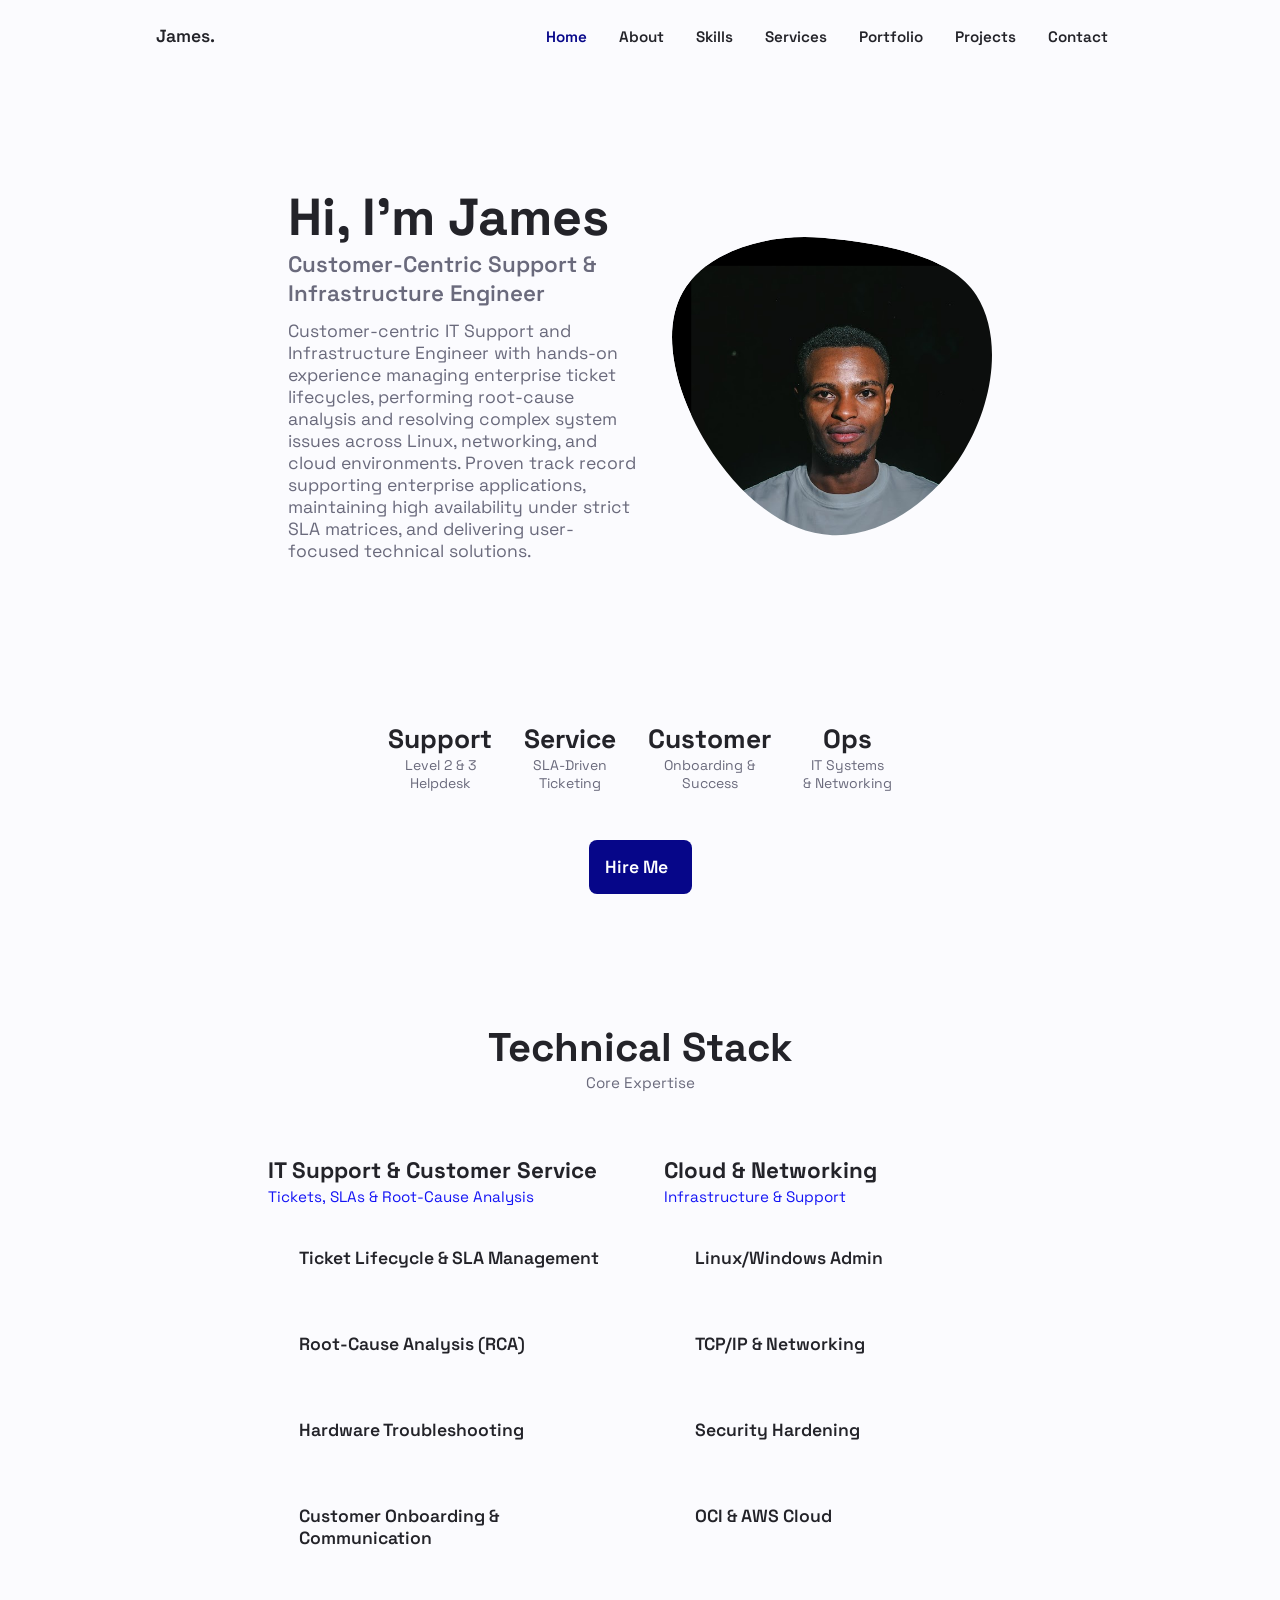
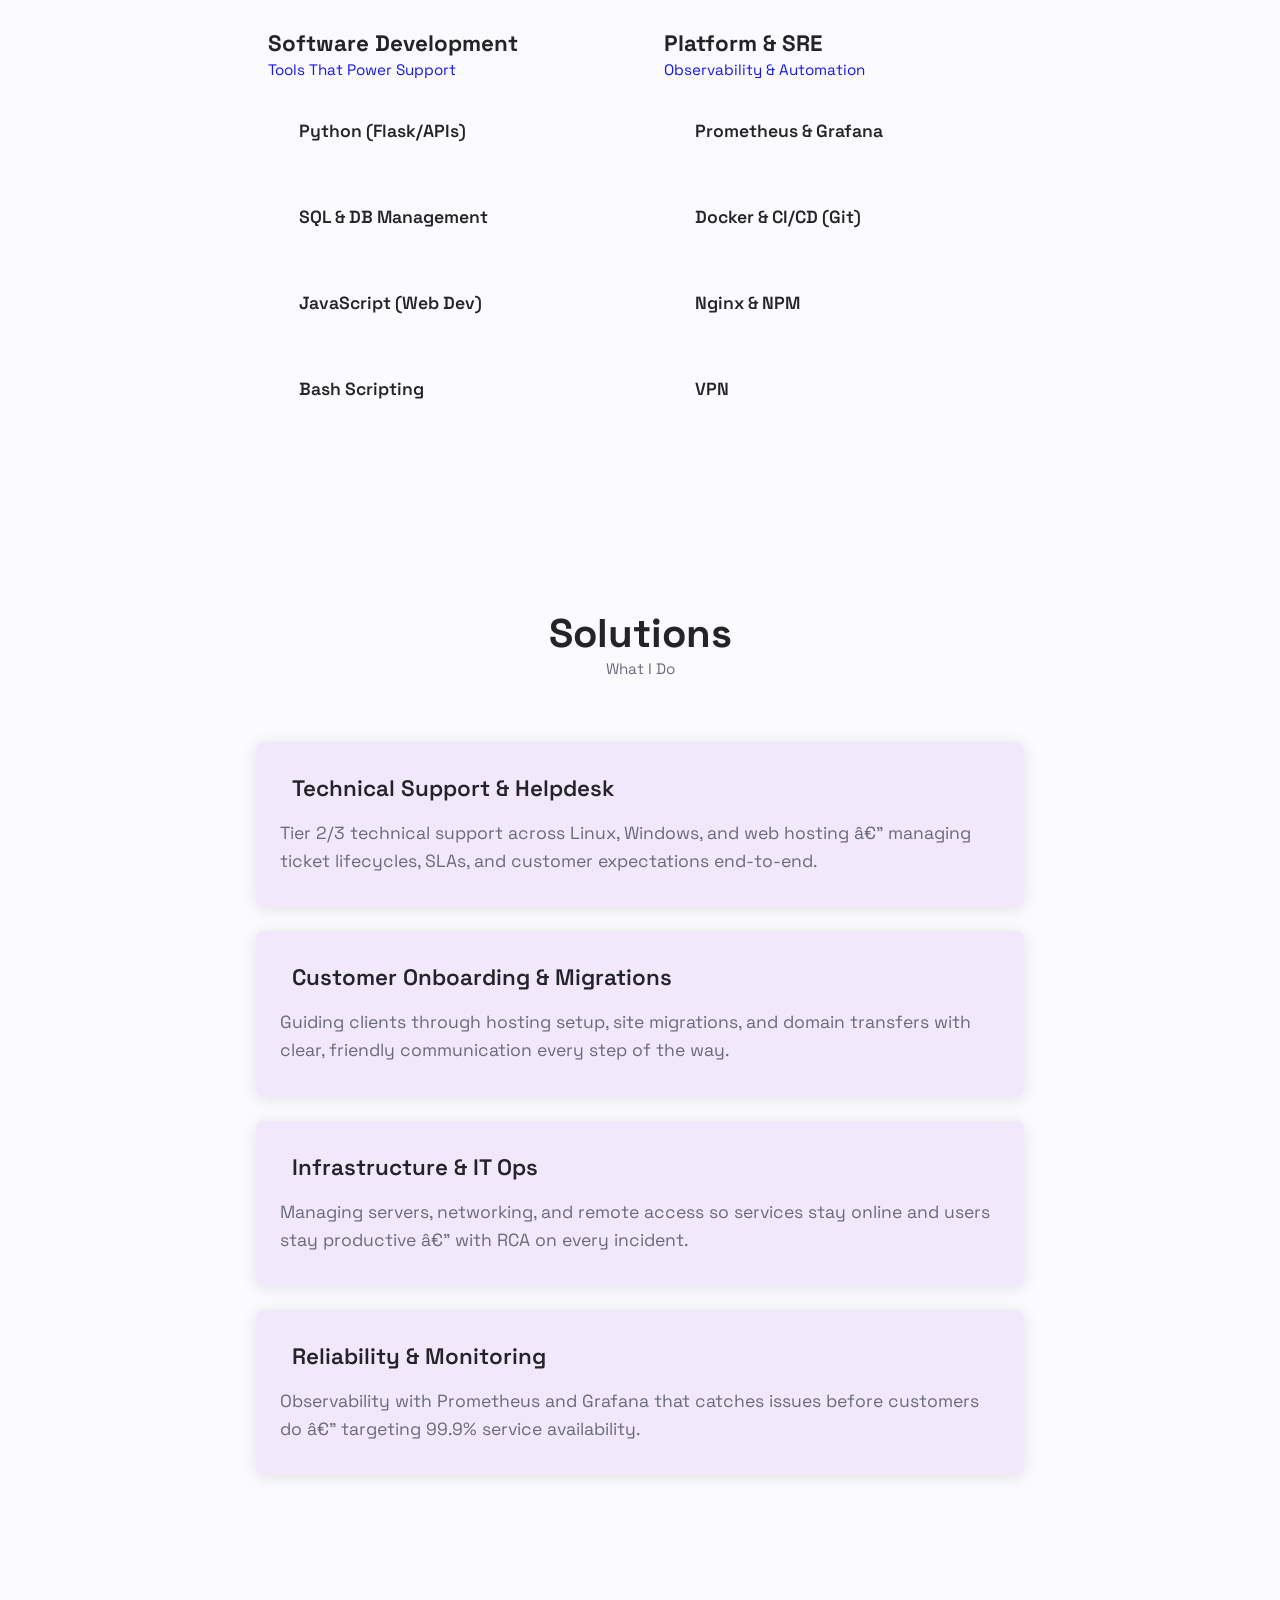
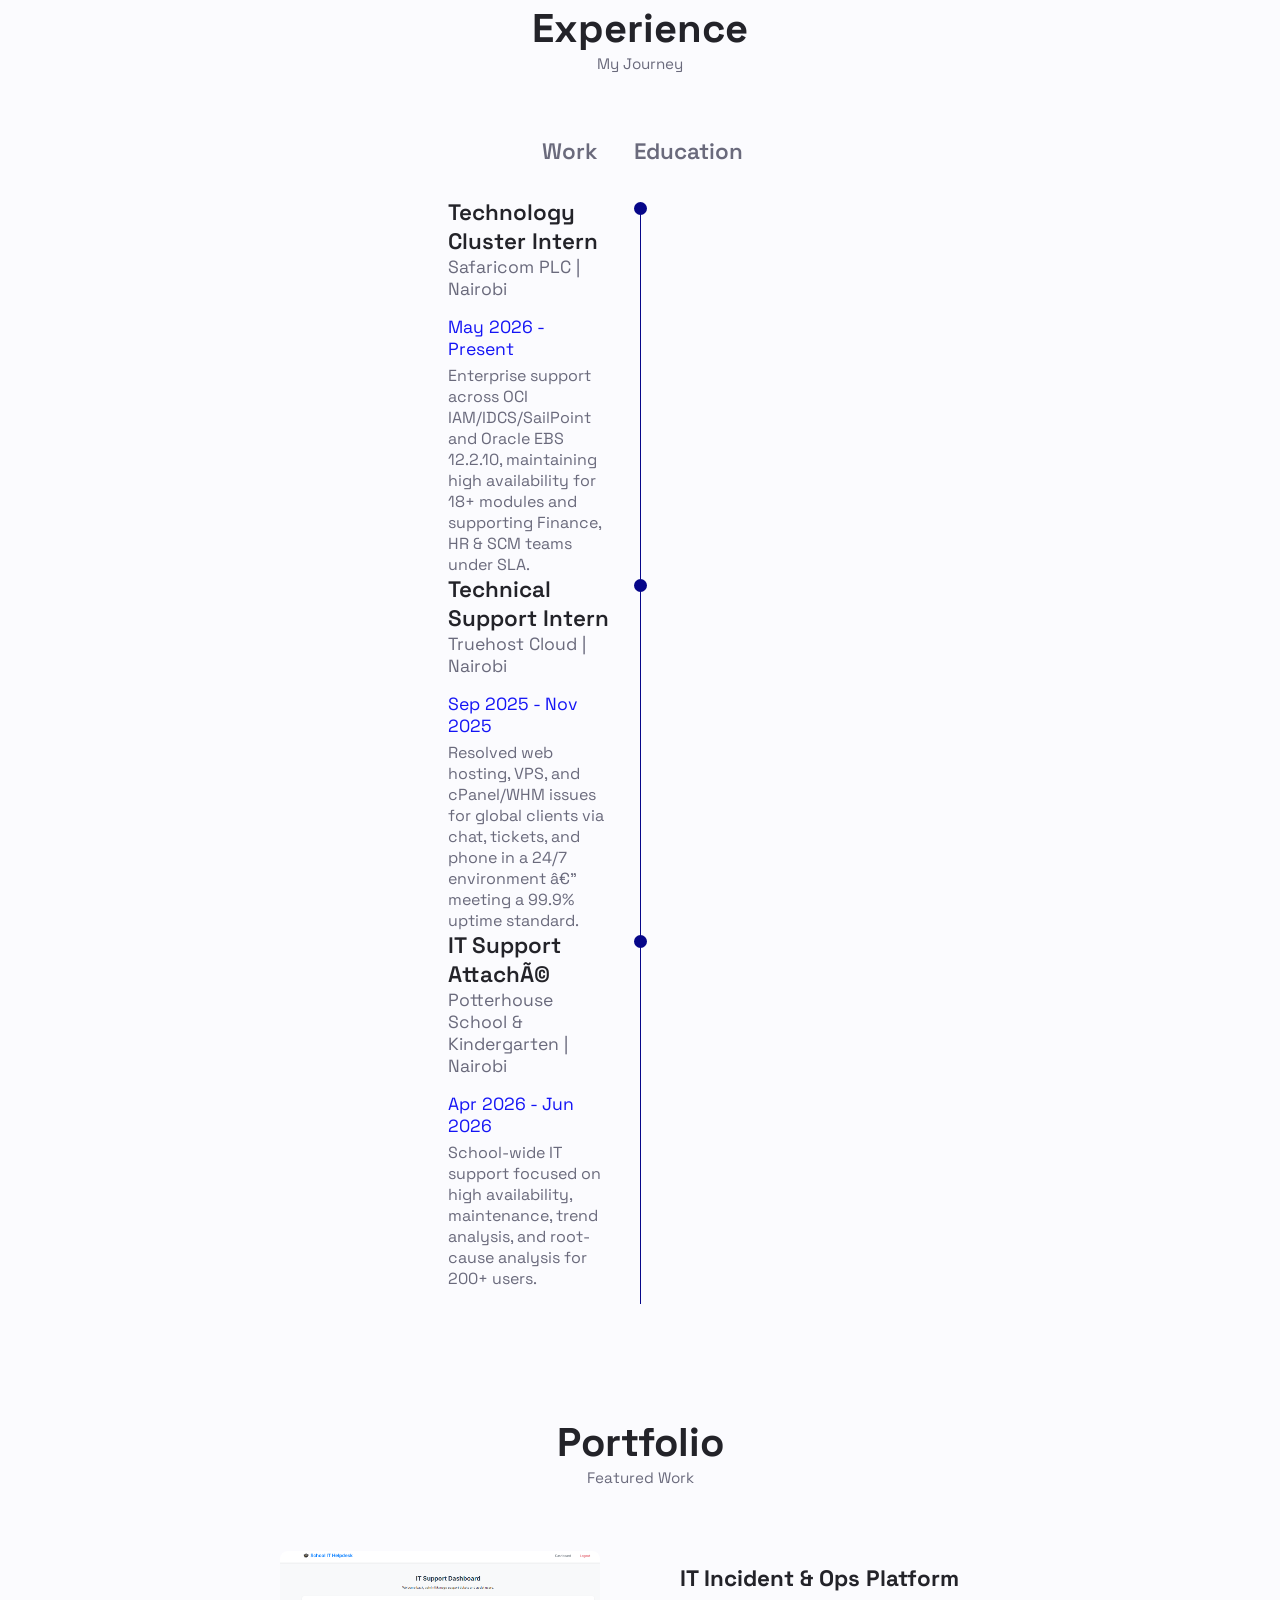
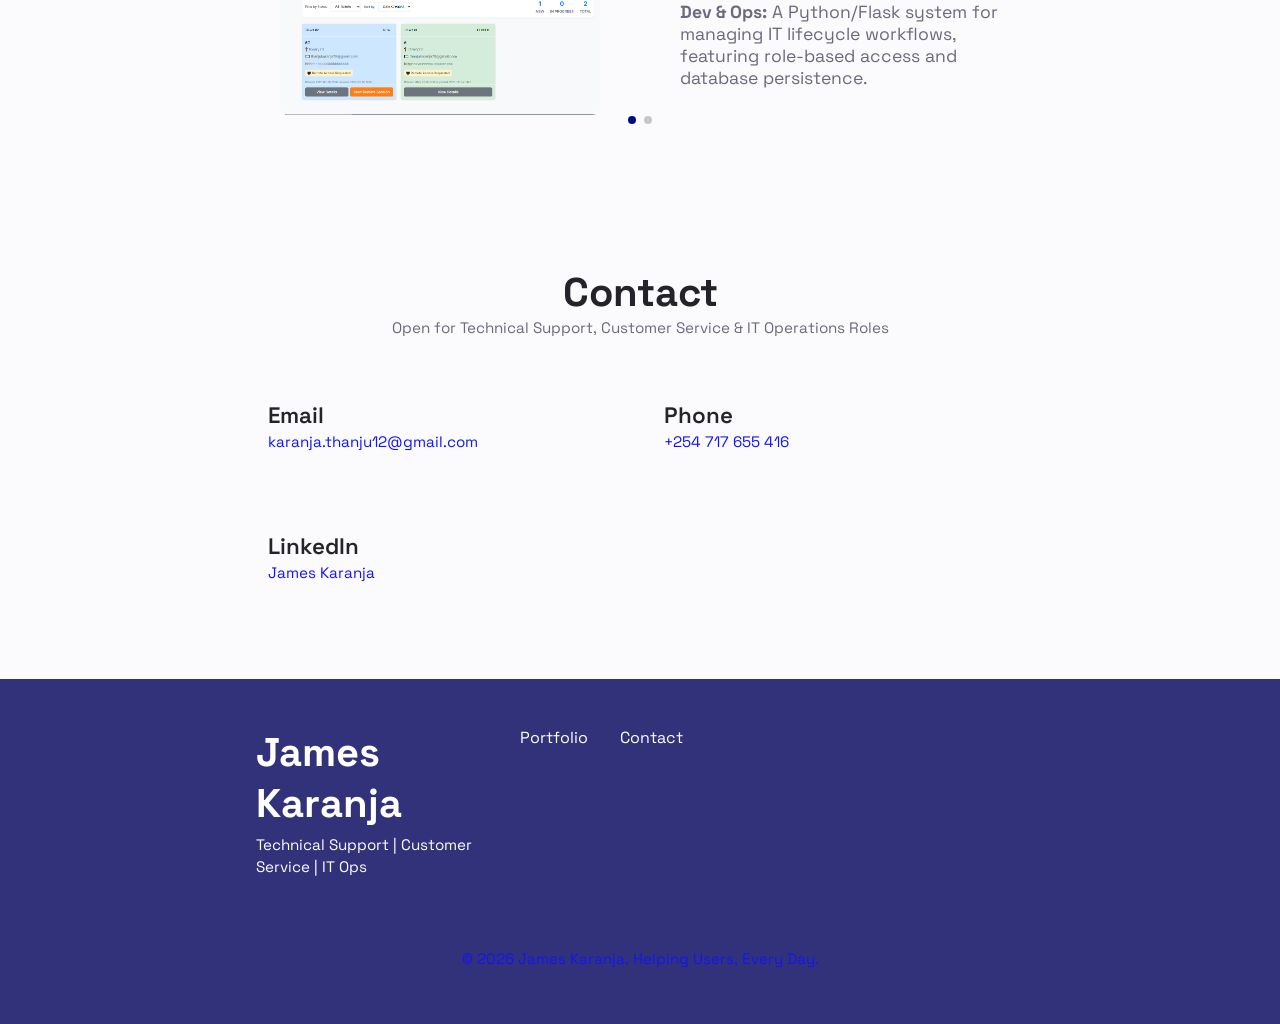
<file: index.html>
<!DOCTYPE html>
<html lang="en" dir="ltr">
  <head>
    <meta charset="utf-8" name="viewport" content="width=device-width, initial-scale=1.0">
    <link rel="stylesheet" href="https://unicons.iconscout.com/release/v4.0.0/css/line.css">
    <link rel="stylesheet" href="swipperbundle.css">
    <link rel="stylesheet" href="style.css">
    <title>James Karanja | Technical Support & Customer Service Engineer</title>
  </head>
  <body>
    <header class="header" id="header">
      <nav class="nav container">
        <a href="#" class="nav_logo">James.</a>
        <div class="nav_menu" id="nav_menu">
          <ul class="nav_list grid">
            <li class="nav_item"><a href="#home" class="nav_link active-link"><i class="uil uil-estate nav_icon"></i>Home</a></li>
            <li class="nav_item"><a href="#about" class="nav_link"><i class="uil uil-user-circle nav_icon"></i>About</a></li>
            <li class="nav_item"><a href="#skills" class="nav_link"><i class="uil uil-file-alt nav_icon"></i>Skills</a></li>
            <li class="nav_item"><a href="#services" class="nav_link"><i class="uil uil-server nav_icon"></i>Services</a></li>
            <li class="nav_item"><a href="#portfolio" class="nav_link"><i class="uil uil-scenery nav_icon"></i>Portfolio</a></li>
            <li class="nav_item"><a href="Blog.html" target="_blank" class="nav_link"><i class="uil uil-briefcase nav_icon"></i>Projects</a></li>
            <li class="nav_item"><a href="#contactme" class="nav_link"><i class="uil uil-chat nav_icon"></i>Contact</a></li>
          </ul>
          <i class="uil uil-multiply nav_close" id="nav_close"></i>
        </div>
        <div class="nav_btns">
          <i class="uil uil-moon change-theme" id="theme-button"></i>
          <div class="nav_toggle" id="nav_toggle"><i class="uil uil-apps"></i></div>
        </div>
      </nav>
    </header>

    <main class="main">
      <section class="home section" id="home">
        <div class="home__container container grid">
          <div class="home__content grid">
            <div class="social__grid">
              <a href="https://www.linkedin.com/in/james-karanja-a24721268/" class="home__social-icon" target="_blank"><i class="uil uil-linkedin-alt"></i></a>
              <a href="https://github.com/Jim-Karanja" class="home__social-icon" target="_blank"><i class="uil uil-github-alt"></i></a>
            </div>
            
           <div class="home__img">
            <svg class="home__blob" viewBox="0 0 200 187" xmlns="http://www.w3.org/2000/svg" xmlns:xlink="http://www.w3.org/1999/xlink">
                <mask id="mask0" mask-type="alpha">
                    <path d="M190.312 36.4879C206.582 62.1187 201.309 102.826 182.328 134.186C163.346 165.547 130.807 187.559 100.226 186.353C69.6454 185.147 41.0228 160.723 21.7403 129.362C2.45775 97.9993 -7.48481 59.7012 6.67581 34.5279C20.8371 9.35232 59.1024 -2.69571 94.205 0.510313C129.308 3.71633 174.042 10.857 190.312 36.4879Z"/>
                </mask>
                <g mask="url(#mask0)">
                    <path fill="#000000" d="M190.312 36.4879C206.582 62.1187 201.309 102.826 182.328 134.186C163.346 165.547 130.807 187.559 100.226 186.353C69.6454 185.147 41.0228 160.723 21.7403 129.362C2.45775 97.9993 -7.48481 59.7012 6.67581 34.5279C20.8371 9.35232 59.1024 -2.69571 94.205 0.510313C129.308 3.71633 174.042 10.857 190.312 36.4879Z"/>
                    <image class="home__blob-img" x="12" y="18" xlink:href="images/j2.jpg"/>
                </g>
            </svg>
           </div>

            <div class="home__data">
              <h1 class="home__title">Hi, I'm James</h1>
              <h3 class="home__subtitle">Customer-Centric Support & Infrastructure Engineer</h3>
              <p class="home__description">
               Customer-centric IT Support and Infrastructure Engineer with hands-on experience managing enterprise ticket lifecycles, performing root-cause analysis and resolving complex system issues across Linux, networking, and cloud environments. Proven track record supporting enterprise applications, maintaining high availability under strict SLA matrices, and delivering user-focused technical solutions.
            </div>
          </div>
        </div>
      </section>

      <section class="about section" id="about">
        
                <div class="about__info" style="display: flex; justify-content: center; gap: 2rem; margin-bottom: 3rem; flex-wrap: wrap;">
                    <div><span class="about__info-title">Support</span><span class="about__info-name">Level 2 & 3 <br> Helpdesk</span></div>
                    <div><span class="about__info-title">Service</span><span class="about__info-name">SLA-Driven <br> Ticketing</span></div>
                    <div><span class="about__info-title">Customer</span><span class="about__info-name">Onboarding & <br> Success</span></div>
                    <div><span class="about__info-title">Ops</span><span class="about__info-name">IT Systems <br> & Networking</span></div>
                </div>

                <div class="about__buttons" style="display: flex; justify-content: center;">
                    <a href="#contactme" class="button button--flex">
                        Hire Me <i class="uil uil-message button__icon"></i>
                    </a>
                </div>
            </div>
        </div>
      </section>

      <section class="skills section" id="skills">
        <h2 class="section__title">Technical Stack</h2>
        <span class="section__subtitle">Core Expertise</span>
        <div class="skills__container container grid">
          
          <div class="skills__content skills__open">
            <div class="skills__header">
              <i class="uil uil-headphones skills__icon"></i>
              <div><h1 class="skills__title">IT Support & Customer Service</h1><span class="skills__subtitle">Tickets, SLAs & Root-Cause Analysis</span></div>
              <i class="uil uil-angle-down skills__arrow"></i>
            </div>
            <div class="skills__list grid">
              <div class="skills__data"><div class="skills__titles"><h3 class="skills__name">Ticket Lifecycle & SLA Management</h3></div></div>
              <div class="skills__data"><div class="skills__titles"><h3 class="skills__name">Root-Cause Analysis (RCA)</h3></div></div>
              <div class="skills__data"><div class="skills__titles"><h3 class="skills__name">Hardware Troubleshooting</h3></div></div>
              <div class="skills__data"><div class="skills__titles"><h3 class="skills__name">Customer Onboarding & Communication</h3></div></div>
            </div>
          </div>

          <div class="skills__content skills__open">
            <div class="skills__header">
              <i class="uil uil-server skills__icon"></i>
              <div><h1 class="skills__title">Cloud & Networking</h1><span class="skills__subtitle">Infrastructure & Support</span></div>
              <i class="uil uil-angle-down skills__arrow"></i>
            </div>
            <div class="skills__list grid">
              <div class="skills__data"><div class="skills__titles"><h3 class="skills__name">Linux/Windows Admin</h3></div></div>
              <div class="skills__data"><div class="skills__titles"><h3 class="skills__name">TCP/IP & Networking</h3></div></div>
              <div class="skills__data"><div class="skills__titles"><h3 class="skills__name">Security Hardening</h3></div></div>
              <div class="skills__data"><div class="skills__titles"><h3 class="skills__name">OCI & AWS Cloud</h3></div></div>
            </div>
          </div>

          <div class="skills__content skills__open">
            <div class="skills__header">
              <i class="uil uil-brackets-curly skills__icon"></i>
              <div><h1 class="skills__title">Software Development</h1><span class="skills__subtitle">Tools That Power Support</span></div>
              <i class="uil uil-angle-down skills__arrow"></i>
            </div>
            <div class="skills__list grid">
              <div class="skills__data"><div class="skills__titles"><h3 class="skills__name">Python (Flask/APIs)</h3></div></div>
              <div class="skills__data"><div class="skills__titles"><h3 class="skills__name">SQL & DB Management</h3></div></div>
              <div class="skills__data"><div class="skills__titles"><h3 class="skills__name">JavaScript (Web Dev)</h3></div></div>
              <div class="skills__data"><div class="skills__titles"><h3 class="skills__name">Bash Scripting</h3></div></div>
            </div>
          </div>

          <div class="skills__content skills__open">
            <div class="skills__header">
              <i class="uil uil-layers skills__icon"></i>
              <div><h1 class="skills__title">Platform & SRE</h1><span class="skills__subtitle">Observability & Automation</span></div>
              <i class="uil uil-angle-down skills__arrow"></i>
            </div>
            <div class="skills__list grid">
              <div class="skills__data"><div class="skills__titles"><h3 class="skills__name">Prometheus & Grafana</h3></div></div>
              <div class="skills__data"><div class="skills__titles"><h3 class="skills__name">Docker & CI/CD (Git)</h3></div></div>
              <div class="skills__data"><div class="skills__titles"><h3 class="skills__name">Nginx & NPM</h3></div></div>
              <div class="skills__data"><div class="skills__titles"><h3 class="skills__name">VPN</h3></div></div>
            </div>
          </div>
        </div>
      </section>

      <section class="services section" id="services">
        <h2 class="section__title">Solutions</h2>
        <span class="section__subtitle">What I Do</span>
        <div class="services__container container grid">

          <div class="services__content">
            <a href="Blog.html?from=services#modal8" style="text-decoration: none; color: inherit;">
              <div class="services__header"><i class="uil uil-headphones services__icon"></i><h3 class="services__title">Technical Support & Helpdesk</h3></div>
              <p class="services__description">Tier 2/3 technical support across Linux, Windows, and web hosting â€” managing ticket lifecycles, SLAs, and customer expectations end-to-end.</p>
            </a>
          </div>

          <div class="services__content">
            <a href="Blog.html?from=services#modal4" style="text-decoration: none; color: inherit;">
              <div class="services__header"><i class="uil uil-chat services__icon"></i><h3 class="services__title">Customer Onboarding & Migrations</h3></div>
              <p class="services__description">Guiding clients through hosting setup, site migrations, and domain transfers with clear, friendly communication every step of the way.</p>
            </a>
          </div>

          <div class="services__content">
            <a href="Blog.html?from=services#modal5" style="text-decoration: none; color: inherit;">
              <div class="services__header"><i class="uil uil-server services__icon"></i><h3 class="services__title">Infrastructure & IT Ops</h3></div>
              <p class="services__description">Managing servers, networking, and remote access so services stay online and users stay productive â€” with RCA on every incident.</p>
            </a>
          </div>

          <div class="services__content">
            <a href="Blog.html?from=services#modal6" style="text-decoration: none; color: inherit;">
              <div class="services__header"><i class="uil uil-chart-line services__icon"></i><h3 class="services__title">Reliability & Monitoring</h3></div>
              <p class="services__description">Observability with Prometheus and Grafana that catches issues before customers do â€” targeting 99.9% service availability.</p>
            </a>
          </div>

        </div>
      </section>

      <section class="qualification section">
        <h2 class="section__title">Experience</h2>
        <span class="section__subtitle">My Journey</span>
        <div class="qualification__container container">
          <div class="qualification__tabs">
            <div class="qualification__button button--flex qualification__active" data-target="#work"><i class="uil uil-briefcase-alt qualification__icon"></i> Work</div>
            <div class="qualification__button button--flex" data-target="#education"><i class="uil uil-graduation-cap qualification__icon"></i> Education</div>
          </div>
          <div class="qualification__sections">
            <div class="qualification__content" data-content id="education">
              <div class="qualification__data">
                <div>
                  <h3 class="qualification__title">Oracle Cloud Infrastructure Certified Architect Associate</h3>
                  <span class="qualification__subtitle">Oracle Cloud Infrastructure</span>
                  <div class="qualification__calender"><i class="uil uil-award-alt"></i> Certification</div>
                  <p style="font-size: 1rem; margin-top: 5px;"><a href="https://catalog-education.oracle.com/ords/certview/sharebadge?id=CEEFD3653950010EACE1792B0B61DF239D357D5C906780FFDC0F5E03136CABC8" target="_blank">View Requirements</a></p>
                </div>
                <div><span class="qualification__rounder"></span><span class="qualification__line"></span></div>
              </div>
              <div class="qualification__data">
                <div>
                  <h3 class="qualification__title">Oracle Cloud Infrastructure Certified Foundations Associate</h3>
                  <span class="qualification__subtitle">Oracle Cloud Infrastructure</span>
                  <div class="qualification__calender"><i class="uil uil-award-alt"></i> Certification</div>
                  <p style="font-size: 1rem; margin-top: 5px;"><a href="https://catalog-education.oracle.com/ords/certview/sharebadge?id=6063BF81CF228848C890FF632056E9405914711B53834E2ACF495208C64CF800" target="_blank">View Requirements</a></p>
                </div>
                <div><span class="qualification__rounder"></span><span class="qualification__line"></span></div>
              </div>
              <div class="qualification__data">
                <div>
                  <h3 class="qualification__title">BSc in Information Technology</h3>
                  <span class="qualification__subtitle">KCA University | Nairobi â€” Second Class Honours (Upper Division)</span>
                  <div class="qualification__calender"><i class="uil uil-calendar-alt"></i> Graduated Nov 2025</div>
                </div>
                <div><span class="qualification__rounder"></span><span class="qualification__line"></span></div>
              </div>
            </div>
            <div class="qualification__content qualification__active" data-content id="work">
              <div class="qualification__data">
                <div>
                  <h3 class="qualification__title">Technology Cluster Intern</h3>
                  <span class="qualification__subtitle">Safaricom PLC | Nairobi</span>
                  <div class="qualification__calender"><i class="uil uil-calendar-alt"></i> May 2026 - Present</div>
                  <p style="font-size: 1rem; margin-top: 5px;">Enterprise support across OCI IAM/IDCS/SailPoint and Oracle EBS 12.2.10, maintaining high availability for 18+ modules and supporting Finance, HR & SCM teams under SLA.</p>
                </div>
                <div><span class="qualification__rounder"></span><span class="qualification__line"></span></div>
              </div>
              <div class="qualification__data">
                <div>
                  <h3 class="qualification__title">Technical Support Intern</h3>
                  <span class="qualification__subtitle">Truehost Cloud | Nairobi</span>
                  <div class="qualification__calender"><i class="uil uil-calendar-alt"></i> Sep 2025 - Nov 2025</div>
                  <p style="font-size: 1rem; margin-top: 5px;">Resolved web hosting, VPS, and cPanel/WHM issues for global clients via chat, tickets, and phone in a 24/7 environment â€” meeting a 99.9% uptime standard.</p>
                </div>
                <div><span class="qualification__rounder"></span><span class="qualification__line"></span></div>
              </div>
              <div class="qualification__data">
                <div>
                  <h3 class="qualification__title">IT Support AttachÃ©</h3>
                  <span class="qualification__subtitle">Potterhouse School & Kindergarten | Nairobi</span>
                  <div class="qualification__calender"><i class="uil uil-calendar-alt"></i> Apr 2026 - Jun 2026</div>
                  <p style="font-size: 1rem; margin-top: 5px;">School-wide IT support focused on high availability, maintenance, trend analysis, and root-cause analysis for 200+ users.</p>
                </div>
                <div><span class="qualification__rounder"></span><span class="qualification__line"></span></div>
              </div>
            </div>
          </div>
        </div>
      </section>

      <section class="portfolio section" id="portfolio">
        <a href="Blog.html" style="text-decoration: none; color: inherit;">
        <h2 class="section__title">Portfolio</h2>
        <span class="section__subtitle">Featured Work</span>
        <div class="portfolio__container container swiper-container swiper mySwiper">
          <div class="swiper-wrapper">
            
            <div class="portfolio__content grid swiper-slide">
              <img src="images/Ticketing system.PNG" alt="Ticketing" class="portfolio__img">
              <div class="portfolio__data">
                <h3 class="portfolio__title">IT Incident & Ops Platform</h3>
                <p class="portfolio__description"><b>Dev & Ops:</b> A Python/Flask system for managing IT lifecycle workflows, featuring role-based access and database persistence.</p>
              </div>
            </div>

            <div class="portfolio__content grid swiper-slide">
              <img src="images/sre-stackimage.PNG" alt="SRE Stack" class="portfolio__img">
              <div class="portfolio__data">
                <h3 class="portfolio__title">Observability & Platform Stack</h3>
                <p class="portfolio__description"><b>SRE & Cloud:</b> A containerized monitoring solution using Prometheus/Grafana, secured with Nginx Proxy Manager and Tailscale Mesh VPN.</p>
              </div>
            </div>

          </div>
          <div class="swiper-button-next"><i class="uil uil-angle-right-b swiper-portfolio-icon"></i></div>
          <div class="swiper-button-prev"><i class="uil uil-angle-left-b swiper-portfolio-icon"></i></div>
          <div class="swiper-pagination"></div>
        </div>
        </a>
      </section>

      <section class="contact section" id="contactme">
        <h2 class="section__title">Contact</h2>
        <span class="section__subtitle">Open for Technical Support, Customer Service & IT Operations Roles</span>

        <div class="contact__container container grid">
          <a href="mailto:karanja.thanju12@gmail.com" class="contact__information">
            <i class="uil uil-envelope contact__icon"></i>
            <div><h3 class="contact__title">Email</h3><span class="contact__subtitle">karanja.thanju12@gmail.com</span></div>
          </a>

          <a href="tel:0717655416" class="contact__information">
            <i class="uil uil-phone contact__icon"></i>
            <div><h3 class="contact__title">Phone</h3><span class="contact__subtitle">+254 717 655 416</span></div>
          </a>

          <a href="https://www.linkedin.com/in/james-karanja-a24721268/" target="_blank" class="contact__information">
            <i class="uil uil-linkedin contact__icon"></i>
            <div><h3 class="contact__title">LinkedIn</h3><span class="contact__subtitle">James Karanja</span></div>
          </a>
        </div>
      </section>
    </main>

    <footer class="footer">
      <div class="footer__bg">
        <div class="footer__container container grid">
          <div><h1 class="footer__title">James Karanja</h1><span class="footer__subtitle">Technical Support | Customer Service | IT Ops</span></div>
          <ul class="footer__links">
            <li><a href="#portfolio" class="footer__link">Portfolio</a></li>
            <li><a href="#contactme" class="footer__link">Contact</a></li>
          </ul>
        </div>
        <p class="footer__copy">&#169; 2026 James Karanja. Helping Users, Every Day.</p>
      </div>
    </footer>

    <script src="swipperbundle.js"></script>
    <script src="main.js"></script>
  </body>
</html>
</file>
<file: swipperbundle.css>
/**
 * Swiper 8.4.5
 * Most modern mobile touch slider and framework with hardware accelerated transitions
 * https://swiperjs.com
 *
 * Copyright 2014-2022 Vladimir Kharlampidi
 *
 * Released under the MIT License
 *
 * Released on: November 21, 2022
 */

@font-face{font-family:swiper-icons;src:url('data:application/font-woff;charset=utf-8;base64, [base64]//wADZ2x5ZgAAAywAAADMAAAD2MHtryVoZWFkAAABbAAAADAAAAA2E2+eoWhoZWEAAAGcAAAAHwAAACQC9gDzaG10eAAAAigAAAAZAAAArgJkABFsb2NhAAAC0AAAAFoAAABaFQAUGG1heHAAAAG8AAAAHwAAACAAcABAbmFtZQAAA/gAAAE5AAACXvFdBwlwb3N0AAAFNAAAAGIAAACE5s74hXjaY2BkYGAAYpf5Hu/j+W2+MnAzMYDAzaX6QjD6/4//Bxj5GA8AuRwMYGkAPywL13jaY2BkYGA88P8Agx4j+/8fQDYfA1AEBWgDAIB2BOoAeNpjYGRgYNBh4GdgYgABEMnIABJzYNADCQAACWgAsQB42mNgYfzCOIGBlYGB0YcxjYGBwR1Kf2WQZGhhYGBiYGVmgAFGBiQQkOaawtDAoMBQxXjg/wEGPcYDDA4wNUA2CCgwsAAAO4EL6gAAeNpj2M0gyAACqxgGNWBkZ2D4/wMA+xkDdgAAAHjaY2BgYGaAYBkGRgYQiAHyGMF8FgYHIM3DwMHABGQrMOgyWDLEM1T9/w8UBfEMgLzE////P/5//f/V/xv+r4eaAAeMbAxwIUYmIMHEgKYAYjUcsDAwsLKxc3BycfPw8jEQA/[base64]/uznmfPFBNODM2K7MTQ45YEAZqGP81AmGGcF3iPqOop0r1SPTaTbVkfUe4HXj97wYE+yNwWYxwWu4v1ugWHgo3S1XdZEVqWM7ET0cfnLGxWfkgR42o2PvWrDMBSFj/IHLaF0zKjRgdiVMwScNRAoWUoH78Y2icB/yIY09An6AH2Bdu/UB+yxopYshQiEvnvu0dURgDt8QeC8PDw7Fpji3fEA4z/PEJ6YOB5hKh4dj3EvXhxPqH/SKUY3rJ7srZ4FZnh1PMAtPhwP6fl2PMJMPDgeQ4rY8YT6Gzao0eAEA409DuggmTnFnOcSCiEiLMgxCiTI6Cq5DZUd3Qmp10vO0LaLTd2cjN4fOumlc7lUYbSQcZFkutRG7g6JKZKy0RmdLY680CDnEJ+UMkpFFe1RN7nxdVpXrC4aTtnaurOnYercZg2YVmLN/d/gczfEimrE/fs/bOuq29Zmn8tloORaXgZgGa78yO9/cnXm2BpaGvq25Dv9S4E9+5SIc9PqupJKhYFSSl47+Qcr1mYNAAAAeNptw0cKwkAAAMDZJA8Q7OUJvkLsPfZ6zFVERPy8qHh2YER+3i/BP83vIBLLySsoKimrqKqpa2hp6+jq6RsYGhmbmJqZSy0sraxtbO3sHRydnEMU4uR6yx7JJXveP7WrDycAAAAAAAH//wACeNpjYGRgYOABYhkgZgJCZgZNBkYGLQZtIJsFLMYAAAw3ALgAeNolizEKgDAQBCchRbC2sFER0YD6qVQiBCv/H9ezGI6Z5XBAw8CBK/m5iQQVauVbXLnOrMZv2oLdKFa8Pjuru2hJzGabmOSLzNMzvutpB3N42mNgZGBg4GKQYzBhYMxJLMlj4GBgAYow/P/PAJJhLM6sSoWKfWCAAwDAjgbRAAB42mNgYGBkAIIbCZo5IPrmUn0hGA0AO8EFTQAA');font-weight:400;font-style:normal}:root{--swiper-theme-color:#007aff}.swiper{margin-left:auto;margin-right:auto;position:relative;overflow:hidden;list-style:none;padding:0;z-index:1}.swiper-vertical>.swiper-wrapper{flex-direction:column}.swiper-wrapper{position:relative;width:100%;height:100%;z-index:1;display:flex;transition-property:transform;box-sizing:content-box}.swiper-android .swiper-slide,.swiper-wrapper{transform:translate3d(0px,0,0)}.swiper-pointer-events{touch-action:pan-y}.swiper-pointer-events.swiper-vertical{touch-action:pan-x}.swiper-slide{flex-shrink:0;width:100%;height:100%;position:relative;transition-property:transform}.swiper-slide-invisible-blank{visibility:hidden}.swiper-autoheight,.swiper-autoheight .swiper-slide{height:auto}.swiper-autoheight .swiper-wrapper{align-items:flex-start;transition-property:transform,height}.swiper-backface-hidden .swiper-slide{transform:translateZ(0);-webkit-backface-visibility:hidden;backface-visibility:hidden}.swiper-3d,.swiper-3d.swiper-css-mode .swiper-wrapper{perspective:1200px}.swiper-3d .swiper-cube-shadow,.swiper-3d .swiper-slide,.swiper-3d .swiper-slide-shadow,.swiper-3d .swiper-slide-shadow-bottom,.swiper-3d .swiper-slide-shadow-left,.swiper-3d .swiper-slide-shadow-right,.swiper-3d .swiper-slide-shadow-top,.swiper-3d .swiper-wrapper{transform-style:preserve-3d}.swiper-3d .swiper-slide-shadow,.swiper-3d .swiper-slide-shadow-bottom,.swiper-3d .swiper-slide-shadow-left,.swiper-3d .swiper-slide-shadow-right,.swiper-3d .swiper-slide-shadow-top{position:absolute;left:0;top:0;width:100%;height:100%;pointer-events:none;z-index:10}.swiper-3d .swiper-slide-shadow{background:rgba(0,0,0,.15)}.swiper-3d .swiper-slide-shadow-left{background-image:linear-gradient(to left,rgba(0,0,0,.5),rgba(0,0,0,0))}.swiper-3d .swiper-slide-shadow-right{background-image:linear-gradient(to right,rgba(0,0,0,.5),rgba(0,0,0,0))}.swiper-3d .swiper-slide-shadow-top{background-image:linear-gradient(to top,rgba(0,0,0,.5),rgba(0,0,0,0))}.swiper-3d .swiper-slide-shadow-bottom{background-image:linear-gradient(to bottom,rgba(0,0,0,.5),rgba(0,0,0,0))}.swiper-css-mode>.swiper-wrapper{overflow:auto;scrollbar-width:none;-ms-overflow-style:none}.swiper-css-mode>.swiper-wrapper::-webkit-scrollbar{display:none}.swiper-css-mode>.swiper-wrapper>.swiper-slide{scroll-snap-align:start start}.swiper-horizontal.swiper-css-mode>.swiper-wrapper{scroll-snap-type:x mandatory}.swiper-vertical.swiper-css-mode>.swiper-wrapper{scroll-snap-type:y mandatory}.swiper-centered>.swiper-wrapper::before{content:'';flex-shrink:0;order:9999}.swiper-centered.swiper-horizontal>.swiper-wrapper>.swiper-slide:first-child{margin-inline-start:var(--swiper-centered-offset-before)}.swiper-centered.swiper-horizontal>.swiper-wrapper::before{height:100%;min-height:1px;width:var(--swiper-centered-offset-after)}.swiper-centered.swiper-vertical>.swiper-wrapper>.swiper-slide:first-child{margin-block-start:var(--swiper-centered-offset-before)}.swiper-centered.swiper-vertical>.swiper-wrapper::before{width:100%;min-width:1px;height:var(--swiper-centered-offset-after)}.swiper-centered>.swiper-wrapper>.swiper-slide{scroll-snap-align:center center}.swiper-virtual .swiper-slide{-webkit-backface-visibility:hidden;transform:translateZ(0)}.swiper-virtual.swiper-css-mode .swiper-wrapper::after{content:'';position:absolute;left:0;top:0;pointer-events:none}.swiper-virtual.swiper-css-mode.swiper-horizontal .swiper-wrapper::after{height:1px;width:var(--swiper-virtual-size)}.swiper-virtual.swiper-css-mode.swiper-vertical .swiper-wrapper::after{width:1px;height:var(--swiper-virtual-size)}:root{--swiper-navigation-size:44px}.swiper-button-next,.swiper-button-prev{position:absolute;top:50%;width:calc(var(--swiper-navigation-size)/ 44 * 27);height:var(--swiper-navigation-size);margin-top:calc(0px - (var(--swiper-navigation-size)/ 2));z-index:10;cursor:pointer;display:flex;align-items:center;justify-content:center;color:var(--swiper-navigation-color,var(--swiper-theme-color))}.swiper-button-next.swiper-button-disabled,.swiper-button-prev.swiper-button-disabled{opacity:.35;cursor:auto;pointer-events:none}.swiper-button-next.swiper-button-hidden,.swiper-button-prev.swiper-button-hidden{opacity:0;cursor:auto;pointer-events:none}.swiper-navigation-disabled .swiper-button-next,.swiper-navigation-disabled .swiper-button-prev{display:none!important}.swiper-button-next:after,.swiper-button-prev:after{font-family:swiper-icons;font-size:var(--swiper-navigation-size);text-transform:none!important;letter-spacing:0;font-variant:initial;line-height:1}.swiper-button-prev,.swiper-rtl .swiper-button-next{left:10px;right:auto}.swiper-button-prev:after,.swiper-rtl .swiper-button-next:after{content:'prev'}.swiper-button-next,.swiper-rtl .swiper-button-prev{right:10px;left:auto}.swiper-button-next:after,.swiper-rtl .swiper-button-prev:after{content:'next'}.swiper-button-lock{display:none}.swiper-pagination{position:absolute;text-align:center;transition:.3s opacity;transform:translate3d(0,0,0);z-index:10}.swiper-pagination.swiper-pagination-hidden{opacity:0}.swiper-pagination-disabled>.swiper-pagination,.swiper-pagination.swiper-pagination-disabled{display:none!important}.swiper-horizontal>.swiper-pagination-bullets,.swiper-pagination-bullets.swiper-pagination-horizontal,.swiper-pagination-custom,.swiper-pagination-fraction{bottom:10px;left:0;width:100%}.swiper-pagination-bullets-dynamic{overflow:hidden;font-size:0}.swiper-pagination-bullets-dynamic .swiper-pagination-bullet{transform:scale(.33);position:relative}.swiper-pagination-bullets-dynamic .swiper-pagination-bullet-active{transform:scale(1)}.swiper-pagination-bullets-dynamic .swiper-pagination-bullet-active-main{transform:scale(1)}.swiper-pagination-bullets-dynamic .swiper-pagination-bullet-active-prev{transform:scale(.66)}.swiper-pagination-bullets-dynamic .swiper-pagination-bullet-active-prev-prev{transform:scale(.33)}.swiper-pagination-bullets-dynamic .swiper-pagination-bullet-active-next{transform:scale(.66)}.swiper-pagination-bullets-dynamic .swiper-pagination-bullet-active-next-next{transform:scale(.33)}.swiper-pagination-bullet{width:var(--swiper-pagination-bullet-width,var(--swiper-pagination-bullet-size,8px));height:var(--swiper-pagination-bullet-height,var(--swiper-pagination-bullet-size,8px));display:inline-block;border-radius:50%;background:var(--swiper-pagination-bullet-inactive-color,#000);opacity:var(--swiper-pagination-bullet-inactive-opacity, .2)}button.swiper-pagination-bullet{border:none;margin:0;padding:0;box-shadow:none;-webkit-appearance:none;appearance:none}.swiper-pagination-clickable .swiper-pagination-bullet{cursor:pointer}.swiper-pagination-bullet:only-child{display:none!important}.swiper-pagination-bullet-active{opacity:var(--swiper-pagination-bullet-opacity, 1);background:var(--swiper-pagination-color,var(--swiper-theme-color))}.swiper-pagination-vertical.swiper-pagination-bullets,.swiper-vertical>.swiper-pagination-bullets{right:10px;top:50%;transform:translate3d(0px,-50%,0)}.swiper-pagination-vertical.swiper-pagination-bullets .swiper-pagination-bullet,.swiper-vertical>.swiper-pagination-bullets .swiper-pagination-bullet{margin:var(--swiper-pagination-bullet-vertical-gap,6px) 0;display:block}.swiper-pagination-vertical.swiper-pagination-bullets.swiper-pagination-bullets-dynamic,.swiper-vertical>.swiper-pagination-bullets.swiper-pagination-bullets-dynamic{top:50%;transform:translateY(-50%);width:8px}.swiper-pagination-vertical.swiper-pagination-bullets.swiper-pagination-bullets-dynamic .swiper-pagination-bullet,.swiper-vertical>.swiper-pagination-bullets.swiper-pagination-bullets-dynamic .swiper-pagination-bullet{display:inline-block;transition:.2s transform,.2s top}.swiper-horizontal>.swiper-pagination-bullets .swiper-pagination-bullet,.swiper-pagination-horizontal.swiper-pagination-bullets .swiper-pagination-bullet{margin:0 var(--swiper-pagination-bullet-horizontal-gap,4px)}.swiper-horizontal>.swiper-pagination-bullets.swiper-pagination-bullets-dynamic,.swiper-pagination-horizontal.swiper-pagination-bullets.swiper-pagination-bullets-dynamic{left:50%;transform:translateX(-50%);white-space:nowrap}.swiper-horizontal>.swiper-pagination-bullets.swiper-pagination-bullets-dynamic .swiper-pagination-bullet,.swiper-pagination-horizontal.swiper-pagination-bullets.swiper-pagination-bullets-dynamic .swiper-pagination-bullet{transition:.2s transform,.2s left}.swiper-horizontal.swiper-rtl>.swiper-pagination-bullets-dynamic .swiper-pagination-bullet{transition:.2s transform,.2s right}.swiper-pagination-progressbar{background:rgba(0,0,0,.25);position:absolute}.swiper-pagination-progressbar .swiper-pagination-progressbar-fill{background:var(--swiper-pagination-color,var(--swiper-theme-color));position:absolute;left:0;top:0;width:100%;height:100%;transform:scale(0);transform-origin:left top}.swiper-rtl .swiper-pagination-progressbar .swiper-pagination-progressbar-fill{transform-origin:right top}.swiper-horizontal>.swiper-pagination-progressbar,.swiper-pagination-progressbar.swiper-pagination-horizontal,.swiper-pagination-progressbar.swiper-pagination-vertical.swiper-pagination-progressbar-opposite,.swiper-vertical>.swiper-pagination-progressbar.swiper-pagination-progressbar-opposite{width:100%;height:4px;left:0;top:0}.swiper-horizontal>.swiper-pagination-progressbar.swiper-pagination-progressbar-opposite,.swiper-pagination-progressbar.swiper-pagination-horizontal.swiper-pagination-progressbar-opposite,.swiper-pagination-progressbar.swiper-pagination-vertical,.swiper-vertical>.swiper-pagination-progressbar{width:4px;height:100%;left:0;top:0}.swiper-pagination-lock{display:none}.swiper-scrollbar{border-radius:10px;position:relative;-ms-touch-action:none;background:rgba(0,0,0,.1)}.swiper-scrollbar-disabled>.swiper-scrollbar,.swiper-scrollbar.swiper-scrollbar-disabled{display:none!important}.swiper-horizontal>.swiper-scrollbar,.swiper-scrollbar.swiper-scrollbar-horizontal{position:absolute;left:1%;bottom:3px;z-index:50;height:5px;width:98%}.swiper-scrollbar.swiper-scrollbar-vertical,.swiper-vertical>.swiper-scrollbar{position:absolute;right:3px;top:1%;z-index:50;width:5px;height:98%}.swiper-scrollbar-drag{height:100%;width:100%;position:relative;background:rgba(0,0,0,.5);border-radius:10px;left:0;top:0}.swiper-scrollbar-cursor-drag{cursor:move}.swiper-scrollbar-lock{display:none}.swiper-zoom-container{width:100%;height:100%;display:flex;justify-content:center;align-items:center;text-align:center}.swiper-zoom-container>canvas,.swiper-zoom-container>img,.swiper-zoom-container>svg{max-width:100%;max-height:100%;object-fit:contain}.swiper-slide-zoomed{cursor:move}.swiper-lazy-preloader{width:42px;height:42px;position:absolute;left:50%;top:50%;margin-left:-21px;margin-top:-21px;z-index:10;transform-origin:50%;box-sizing:border-box;border:4px solid var(--swiper-preloader-color,var(--swiper-theme-color));border-radius:50%;border-top-color:transparent}.swiper-watch-progress .swiper-slide-visible .swiper-lazy-preloader,.swiper:not(.swiper-watch-progress) .swiper-lazy-preloader{animation:swiper-preloader-spin 1s infinite linear}.swiper-lazy-preloader-white{--swiper-preloader-color:#fff}.swiper-lazy-preloader-black{--swiper-preloader-color:#000}@keyframes swiper-preloader-spin{0%{transform:rotate(0deg)}100%{transform:rotate(360deg)}}.swiper .swiper-notification{position:absolute;left:0;top:0;pointer-events:none;opacity:0;z-index:-1000}.swiper-free-mode>.swiper-wrapper{transition-timing-function:ease-out;margin:0 auto}.swiper-grid>.swiper-wrapper{flex-wrap:wrap}.swiper-grid-column>.swiper-wrapper{flex-wrap:wrap;flex-direction:column}.swiper-fade.swiper-free-mode .swiper-slide{transition-timing-function:ease-out}.swiper-fade .swiper-slide{pointer-events:none;transition-property:opacity}.swiper-fade .swiper-slide .swiper-slide{pointer-events:none}.swiper-fade .swiper-slide-active,.swiper-fade .swiper-slide-active .swiper-slide-active{pointer-events:auto}.swiper-cube{overflow:visible}.swiper-cube .swiper-slide{pointer-events:none;-webkit-backface-visibility:hidden;backface-visibility:hidden;z-index:1;visibility:hidden;transform-origin:0 0;width:100%;height:100%}.swiper-cube .swiper-slide .swiper-slide{pointer-events:none}.swiper-cube.swiper-rtl .swiper-slide{transform-origin:100% 0}.swiper-cube .swiper-slide-active,.swiper-cube .swiper-slide-active .swiper-slide-active{pointer-events:auto}.swiper-cube .swiper-slide-active,.swiper-cube .swiper-slide-next,.swiper-cube .swiper-slide-next+.swiper-slide,.swiper-cube .swiper-slide-prev{pointer-events:auto;visibility:visible}.swiper-cube .swiper-slide-shadow-bottom,.swiper-cube .swiper-slide-shadow-left,.swiper-cube .swiper-slide-shadow-right,.swiper-cube .swiper-slide-shadow-top{z-index:0;-webkit-backface-visibility:hidden;backface-visibility:hidden}.swiper-cube .swiper-cube-shadow{position:absolute;left:0;bottom:0px;width:100%;height:100%;opacity:.6;z-index:0}.swiper-cube .swiper-cube-shadow:before{content:'';background:#000;position:absolute;left:0;top:0;bottom:0;right:0;filter:blur(50px)}.swiper-flip{overflow:visible}.swiper-flip .swiper-slide{pointer-events:none;-webkit-backface-visibility:hidden;backface-visibility:hidden;z-index:1}.swiper-flip .swiper-slide .swiper-slide{pointer-events:none}.swiper-flip .swiper-slide-active,.swiper-flip .swiper-slide-active .swiper-slide-active{pointer-events:auto}.swiper-flip .swiper-slide-shadow-bottom,.swiper-flip .swiper-slide-shadow-left,.swiper-flip .swiper-slide-shadow-right,.swiper-flip .swiper-slide-shadow-top{z-index:0;-webkit-backface-visibility:hidden;backface-visibility:hidden}.swiper-creative .swiper-slide{-webkit-backface-visibility:hidden;backface-visibility:hidden;overflow:hidden;transition-property:transform,opacity,height}.swiper-cards{overflow:visible}.swiper-cards .swiper-slide{transform-origin:center bottom;-webkit-backface-visibility:hidden;backface-visibility:hidden;overflow:hidden}
</file>
<file: style.css>
@import url('https://fonts.googleapis.com/css2?family=Space+Grotesk:wght@300;400;700&display=swap');



/*==================== VARIABLES CSS ====================*/
:root {
    --header-height: 3rem;

    /*========== Colors ==========*/
    /* Change favorite color */
    --hue-color: 240; /*black250 - blue250 - purple 230 - Pink 340*/

    /* HSL color mode */
    --first-color: hsl(var(--hue-color), 92%, 28%);
    --first-color-second: hsl(var(--hue-color), 42%, 34%);
    --first-color-alt: hsl(var(--hue-color), 57%, 53%);
    --first-color-lighter: hsl(var(--hue-color), 92%, 85%);
    --title-color: hsl(var(--hue-color), 8%, 15%);
    --text-color: hsl(var(--hue-color), 8%, 45%);
    --text-color-light: hsl(var(--hue-color), 92%, 52%);
    --input-color: hsl(var(--hue-color), 70%, 96%);
    --body-color: hsl(var(--hue-color), 60%, 99%);
    --container-color: #f1e8fc;
    --scroll-bar-color: hsl(var(--hue-color), 12%, 90%);
    --scroll-thumb-color: hsl(var(--hue-color), 12%, 80%);

    /*========== Font and typography ==========*/
    --body-font: 'Space Grotesk', sans-serif;

    /* .5rem = 8px, 1rem = 16px, 1.5rem = 24px ... */
    --big-font-size: 2.25rem;
    --h1-font-size: 1.65rem;
    --h2-font-size: 1.4rem;
    --h3-font-size: 1.25rem;
    --normal-font-size: 1.05rem;
    --small-font-size: .9rem;
    --smaller-font-size: .83rem;

    /*========== Font weight ==========*/
    --font-medium: 600;
    --font-semi-bold: 750;

    /*========== Margenes Bottom ==========*/
    /* .25rem = 4px, .5rem = 8px, .75rem = 12px ... */
    --mb-0-25: .25rem;
    --mb-0-5: .5rem;
    --mb-0-75: .75rem;
    --mb-1: 1rem;
    --mb-1-5: 1.5rem;
    --mb-2: 2rem;
    --mb-2-5: 2.5rem;
    --mb-3: 3rem;

    /*========== z index ==========*/
    --z-tooltip: 10;
    --z-fixed: 100;
    --z-modal: 1000;
}

/* Font size for large devices */
@media screen and (min-width: 968px) {
    :root {
        --big-font-size: 3.25rem;
        --h1-font-size: 2.5rem;
        --h2-font-size: 1.65rem;
        --h3-font-size: 1.4rem;
        --normal-font-size: 1.1rem;
        --small-font-size: .95rem;
        --smaller-font-size: .875rem;
    }
}

/*========== Variables Dark theme ==========*/

body.dark-theme{


  --first-color-second: hsl(var(--hue-color), 30%, 8%);
  --title-color: hsl(var(--hue-color), 8%, 95%);
  --text-color: hsl(var(--hue-color), 8%, 75%);
  --input-color: hsl(var(--hue-color), 29%, 16%);
  --body-color: hsl(var(--hue-color), 0%, 0%);
  --container-color:  hsl(var(--hue-color), 29%, 16%);

  --scroll-bar-color: hsl(var(--hue-color), 12%, 40%);
  --scroll-thumb-color: hsl(var(--hue-color), 12%, 59%);

}

.nav_btns{
  display: flex;
  align-items: center;
}
.change-theme{
  font-size: 1.25rem;
  color: var(--title-color);
  margin-right: var(--mb-1);
  cursor: pointer;
}
.change-theme:hover{
  color: var(--first-color);
}

/*========== Button Dark/Light ==========*/


/*==================== BASE ====================*/
* {
  box-sizing: border-box;
  padding: 0;
  margin: 0;
}

html {
  scroll-behavior: smooth;
}

body {
  margin: 0 0 var(--header-height) 0;
  font-family: var(--body-font);
  font-size: var(--normal-font-size);
  background-color: var(--body-color);
  color: var(--text-color);
}

h1, h2, h3, h4 {
  color: var(--title-color);
  font-weight: var(--font-semi-bold);
}

ul {
  list-style: none;
}

a {
  text-decoration: none;
}

img {
  max-width: 100%;
  height: auto;
}

/*==================== REUSABLE CSS CLASSES ====================*/
.section {
  padding: 2rem 0 4rem;
}

.section__title {
  font-size: var(--h1-font-size);
  color: var(--title-color);
}

.section__subtitle {
  display: block;
  font-size: var(--small-font-size);
  margin-bottom: var(--mb-3);
}

.section__title,
.section__subtitle {
  text-align: center;
}

.section__description {
  text-align: center;
  color: var(--text-color);
  margin-bottom: var(--mb-2-5);
  max-width: 600px;
  margin-left: auto;
  margin-right: auto;
}

.section__link {
  color: var(--first-color);
  font-weight: var(--font-medium);
  transition: color 0.3s ease;
}

.section__link:hover {
  color: var(--first-color-alt);
}

/*==================== LAYOUT ====================*/
.container {
  max-width: 768px;
  margin-left: var(--mb-1-5);
  margin-right: var(--mb-1-5);
}

.grid {
  display: grid;
  gap: 1.5rem;
}

.header {
  width: 100%;
  position: fixed;
  bottom: 0;
  left: 0;
  z-index: var(--z-fixed);
  background-color: var(--body-color);
  border-color: black;
}

/*==================== NAV ====================*/
.nav{
  max-width: 968px;
  height: var(--header-height);
  display:flex;
  justify-content: space-between;
  align-items:center;
}
.nav_logo,
.nav_toggle{
  color: var(--title-color);
  font-weight: var(--font-medium);
}
.nav_logo:hover{
  color: var(--first-color);
}
.nav_toggle{
  font-size: 1.1rem;
  cursor: pointer;
}
.nav_toggle:hover{
  color: var(--first-color);
}
@media screen and (max-width:767px) {
.nav_menu{
  position: fixed;
  bottom: -100%;
  left: 0;
  width: 100%;
  background-color: var(--body-color);
  padding: 2rem 1.5rem 4rem;
  box-shadow: 0 -1px 4px rgba(0, 0, 0, 0.15);
  border-radius: 1.5rem 1.5rem 0 0;
  transition: .3s;
  }
}
.nav_list{
  grid-template-columns: repeat(3, 1fr);
  gap:2rem;
}
.nav_link{
  display: flex;
  flex-direction: column;
  align-items: center;
  font-size: var(--small-font-size);
  color: var(--title-color);
  font-weight: var(--font-medium);
  }
  .nav_link:hover{
    color: var(--first-color);
  }
  .nav_icon{
    font-size: 1.2rem;
  }

.nav_close{
  position: absolute;
  right: 1.3rem;
  bottom: .5rem;
  font-size: 1.5rem;
  cursor: pointer;
  color: var(--first-color);
}
.nav_close:hover{
  color: var(--first-color-alt);
}
/* show menu */
.show-menu{
  bottom: 0;
}

/* Active link */
.active-link{
color: var(--first-color);
}

/* Change background header */
.scroll-header{
  box-shadow: 0 -1px 4px rgba(0, 0, 0, 0.15);
}

/*==================== HOME ====================*/
.home__content{
  grid-template-columns: .5fr 3fr;
  padding-top: 3.5rem;
  align-items: center;
}
.home__social{
  cursor: pointer;
  display: grid;
  grid-template-columns: max-content;
  row-gap: 1rem;

}
.home__social-icon{
  font-size: 1.45rem;
  color: var(--first-color);
}

.home__social-icon:hover{
  
color: var(--first-color-alt);
}
.home__blob{
  width: 150px;
  fill:var(--first-color);
}
.home__blob-img{
width: 199px;

}
.home__data{
  grid-column: 1/3;
}
.home__title{
  font-size: var(--big-font-size);
}
.home__subtitle{
  font-size: var(--h3-font-size);
  color: var(--text-color);
  font-weight: var(--font-medium);
  margin-bottom: var(--mb-0-75);
}
.home__description{
  margin-bottom: var(--mb-2);
}
.home__scroll{
  
  background-color:var(--first-color);
  color: white;
  padding: 1rem;
  border-radius: .5rem;
  align-self: center;

  /*display: none;*/
}
.home__scroll-button{
  color: var(--first-color);
  transition: .4s;
}
.home__scroll-button:hover{
transform: translate(.25rem);
}
.home__scroll-mouse{
  font-size: 2rem;
}
.home__scroll-name{
  font-size: var(--small-font-size);
  color: var(--title-color);
  font-weight: var(--font-medium);
  margin-right: var(--mb-0-25);
}
.home__scroll-arrow{
  font-size: 1.25rem;
}
.homerbtns{
  display: inline-block;
}


/*==================== BUTTONS ====================*/
.button{
  display: inline-block;
  background-color: var(--first-color);
  color: white;
  padding: 1rem;
  border-radius: .5rem;
  font-weight: var(--font-medium);
}
.button:hover{
  background-color:  var(--first-color-alt);
}
.button__icon{
  font-size: 1.25rem;
  margin-left: var(--mb-0-5);
  transition: .3s;

}
.button--white{
  background-color: white;
  color: var(--first-color);
}
.button--white:hover{
  background-color: white;
}
.button--flex{
  display:inline-flex;
  align-items: center;
  align-self: center;
  align-content: center;
  text-align: center;
}

/*==================== ABOUT ====================*/
.about__img{
  width: 250px;
  height: 500px;
  border-radius: .5rem;
  justify-self:center;
  align-self: center;

}
.about__description{
  text-align: center;
  margin-bottom: var(--mb-2-5);
}
.about__info{
  display: flex;
  justify-content: space-evenly;
  margin-bottom: var(--mb-2-5);
}
.about__info-title{
  font-size: var(--h2-font-size);
  font-weight: var(--font-semi-bold);
  color: var(--title-color);
}
.about__info-name{
  font-size: var(--smaller-font-size);
}
.about__info-title,
.about__info-name{
  display: block;
  text-align: center;
}
.about__buttons{
  display: flex;
  justify-content: center;
}
/*==================== SKILLS ====================*/

.skills__container{
  row-gap:0;
}
.skills__header{
  display: flex;
  align-items: center;
  margin-bottom: var(--mb-2-5);
  cursor: pointer;
}
.skills__icon,
.skills__arrow{
  font-size: 2rem;
  color: var(--first-color);
}
.skills__icon{
  margin-right:var(--mb-0-75);
}
.skills__title{
  font-size: var(--h3-font-size);
}
.skills__subtitle{
  font-size: var(--small-font-size);
  color: var(--text-color-light);
}
.skills__arrow{
  margin-left: auto;
  transition: 0.4s;
}
.skills__list{
  row-gap:1.5rem;
  padding-left: 2.7rem;
}


.skills__titles{
  display: flex;
  justify-content: space-between;
  margin-bottom: var(--mb-2-5);
}
.skills__name{
  font-size: var(--normal-font-size);
  font-weight: var(--font-medium);
}
.skills__bar,
.skills__percentage{
  height: 5px;
  border-radius: 0.25rem;
}
.skills__bar{
  background-color: var(--first-color-lighter);
}
.skills__percentage{
  display: block;
  background-color:var(--first-color);
}
.skills_Cs{
  width: 65%;
}
.skills__HTML_CSS_JS{
  width: 75%;
}
.skills__python{
  width: 50%;
}
.skills__googlesupport{
  width: 100%;
}
.skills__c{
  width: 80%;
}
.skills__cplusplus{
  width: 60%;
}
.skills__support{
  width: 30%;
}
.skills__solarinst{
  width: 60%;
}
.skills__Electrical{
  width: 60%;
}
.skills__linux{
  width: 80%;
}
.skills__networking{
  width: 80%;
}
.skills__close .skills__list{
  height: 0;
  overflow: hidden;
}
.skills__open .skills__list{
  height: max-content;
  margin-bottom: var(--mb-2-5);
}
.skills__open .skills__arrow{
  transform: rotate(-180deg);
}






/*==================== QUALIFICATION ====================*/
.qualification__tabs{
  display: flex;
  justify-content: space-between;
  margin-bottom: var(--mb-2);
}
.qualification__button{
  font-size: var(--h3-font-size);
  font-weight: var(--font-medium);
  cursor: pointer;
}
.qualification__button:hover{
  color: var(--first-color);
}
.qualification__icon{
  font-size: 1.8rem;
  margin-right: var(--mb-0-25);
}
.qualification__data{
  display: grid;
  grid-template-columns: 1fr max-content 1fr;
  column-gap: 1.5rem;
}
.qualification__title{
  font-size: var(--h3-font-size);
  font-weight: var(--font-medium);

}
.qualification__subtitle{
  display: inline-block;
  font-size: var(--normal-font-size);
  margin-bottom: var(--mb-1);
}
.qualification__calender{
  font-size: var(--normal-font-size);
  color: var(--text-color-light);
}
.qualification__rounder{
  display: inline-block;
  width: 13px;
  height: 13px;
  background-color: var(--first-color);
  border-radius: 50%
}
.qualification__line{
  display: block;
  width: 1px;
  height: 100%;
  background-color: var(--first-color);
  transform: translate(6px, -7px);
}
.qualification [data-content]{
  display: none;
}
.qualification__active[data-content]{
  display: block;
}
.qualification__button .qualification__active{
color: var(--first-color);
}

/*==================== SERVICES ====================*/
.services__container{
  gap: 1.5rem;
}
.services__content{
  background-color: var(--container-color);
  padding: 2rem 1.5rem;
  border-radius: .5rem;
  box-shadow: 0 2px 16px rgba(0, 0, 0, 0.1);
  transition: transform 0.3s ease;
}
.services__content:hover{
  transform: translateY(-5px);
}
.services__header{
  display: flex;
  align-items: center;
  margin-bottom: var(--mb-1);
}
.services__icon{
  font-size: 2rem;
  color: var(--first-color);
  margin-right: var(--mb-0-75);
}
.services__title{
  font-size: var(--h3-font-size);
  font-weight: var(--font-medium);
}
.services__description{
  color: var(--text-color);
  line-height: 1.6;
}

/* Active Modal */


/*==================== BLOG ====================*/
.blog__categories{
  display: flex;
  justify-content: center;
  gap: 1rem;
  margin-bottom: var(--mb-2-5);
  flex-wrap: wrap;
}

.blog__category-btn{
  display: flex;
  align-items: center;
  gap: 0.5rem;
  padding: 0.75rem 1.25rem;
  border: 2px solid var(--first-color-lighter);
  background-color: transparent;
  color: var(--text-color);
  border-radius: 2rem;
  font-size: var(--small-font-size);
  font-weight: var(--font-medium);
  cursor: pointer;
  transition: all 0.3s ease;
}

.blog__category-btn:hover,
.blog__category-active{
  background-color: var(--first-color);
  color: white;
  border-color: var(--first-color);
  transform: translateY(-2px);
}

.blog__category-btn i{
  font-size: 1.1rem;
}

.blog__container{
  gap: 2rem;
}

.blog__content,
.blog__upcoming{
  transition: all 0.3s ease;
}

.blog__content.hidden,
.blog__upcoming.hidden{
  display: none;
}

.blog__content{
  background-color: var(--container-color);
  border-radius: 1rem;
  padding: 1.5rem;
  box-shadow: 0 4px 16px rgba(0, 0, 0, 0.1);
  transition: transform 0.3s ease, box-shadow 0.3s ease;
}

.blog__content:hover{
  transform: translateY(-5px);
  box-shadow: 0 8px 24px rgba(0, 0, 0, 0.15);
}

.blog__image{
  margin-bottom: 1rem;
  border-radius: 0.75rem;
  overflow: hidden;
}

.blog__img{
  width: 100%;
  height: 200px;
  object-fit: cover;
  transition: transform 0.3s ease;
}

.blog__img:hover{
  transform: scale(1.05);
}

.blog__title{
  font-size: var(--h3-font-size);
  margin-bottom: var(--mb-1);
  color: var(--title-color);
  line-height: 1.4;
}

.blog__description{
  color: var(--text-color);
  margin-bottom: var(--mb-1-5);
  line-height: 1.6;
  text-align: justify;
}

.blog__meta{
  display: flex;
  justify-content: space-between;
  align-items: center;
  margin-bottom: var(--mb-1-5);
  font-size: var(--small-font-size);
}

.blog__date{
  color: var(--text-color-light);
}

.blog__category{
  background-color: var(--first-color);
  color: white;
  padding: 0.25rem 0.75rem;
  border-radius: 1rem;
  font-size: var(--smaller-font-size);
  font-weight: var(--font-medium);
}

.blog__button:hover .button__icon{
  transform: translateX(.25rem);
}

.blog__more{
  text-align: center;
  margin-top: var(--mb-2-5);
}

.blog__upcoming{
  margin-top: var(--mb-3);
  padding: 2rem;
  background: linear-gradient(135deg, var(--first-color-lighter) 0%, var(--container-color) 100%);
  border-radius: 1rem;
  border: 1px solid var(--first-color-alt);
}

.blog__upcoming-title{
  font-size: var(--h2-font-size);
  color: var(--title-color);
  text-align: center;
  margin-bottom: var(--mb-2);
}

.blog__upcoming-container{
  display: grid;
  gap: 1.5rem;
}

.blog__upcoming-item{
  display: flex;
  align-items: flex-start;
  gap: 1rem;
  padding: 1.5rem;
  background-color: var(--body-color);
  border-radius: 0.75rem;
  box-shadow: 0 2px 8px rgba(0, 0, 0, 0.1);
  transition: transform 0.3s ease, box-shadow 0.3s ease;
}

.blog__upcoming-item:hover{
  transform: translateY(-2px);
  box-shadow: 0 4px 16px rgba(0, 0, 0, 0.15);
}

.blog__upcoming-icon{
  display: flex;
  align-items: center;
  justify-content: center;
  width: 50px;
  height: 50px;
  background-color: var(--first-color);
  color: white;
  border-radius: 50%;
  font-size: 1.5rem;
  flex-shrink: 0;
}

.blog__upcoming-data{
  flex: 1;
}

.blog__upcoming-project{
  font-size: var(--h3-font-size);
  color: var(--title-color);
  margin-bottom: var(--mb-0-5);
}

.blog__upcoming-description{
  color: var(--text-color);
  margin-bottom: var(--mb-0-75);
  line-height: 1.6;
}

.blog__upcoming-status{
  font-size: var(--small-font-size);
  color: var(--first-color);
  font-weight: var(--font-medium);
  padding: 0.25rem 0.75rem;
  background-color: var(--first-color-lighter);
  border-radius: 1rem;
  display: inline-block;
}

/*==================== PORTFOLIO ====================*/
.portfolio__container{
  overflow: initial;
}
.portfolio__content{
  padding: 0 1.5rem;
}
.portfolio__img{
  width: 265px;
  border-radius: .5rem;
  justify-self:centre;
}
.portfolio__title{
  font-size: var(--h3-font-size);
  margin-bottom: var(--mb-0-5)
}
.portfolio__description{
  margin-bottom: var(--mb-0-75);
}
.portfolio__button:hover .button__icon{
  transform: translateX(.25rem);
}
.portfolio__buttons{
  display: flex;
  gap: 0.5rem;
  flex-wrap: wrap;
}
.portfolio__buttons .button{
  flex: 1;
  min-width: 120px;
}
.swiper-button-prev::after,
.swiper-button-next::after{
  content: '';
}
.swiper-portfolio-icon{
  font-size: 2rem;
  color: var(--first-color);
}
.swiper-button-prev{
  left: -.5rem;
}
.swiper-button-next{
  right:-.5rem;
}
.swiper-container-horizontal > .swiper-pagination-bullets{
  bottom: -2.5rem;
}
.swiper-pagination-bullet-active{
  background-color:  var(--first-color);
}
.swiper-button-prev,
.swiper-button-next,
.swiper-pagination-bullet{
  outline: none;
}

/*==================== PROJECT IN MIND ====================*/
.project{
  text-align: center;
}
.project__bg{
  background-color: var(--first-color-second);
  padding-top: 3rem;
  border-radius: .5rem;
  }
  .project__title{
    font-size: var(--h2-font-size);
    margin-bottom: var(--mb-0-75);
  }
  .project__description{
    margin-bottom: var(--mb-1-5);
  }
  .project__title,
  .project__description{
    color: white;
  }
  .Project__img{
    width: 100%;
    justify-self:center;
    justify-content: center;
    border-radius: .5rem;
    padding-bottom: .5rem;
  opacity: .8;
  }
  .Project__img:hover{
    opacity: .6;
  }



/*==================== TESTIMONIAL ====================*/


/*==================== CONTACT ME ====================*/
.contact__container{
  row-gap: 3rem;
}
.contact__information{
  display: flex;
  margin-bottom: var(--mb-2);
}
.contact__icon{
  font-size: 2rem;
  color: var(--first-color);
  margin-right: var(--mb-0-75);
}
.contact__title{
  font-size: var(--h3-font-size);
  font-weight: var(--font-medium)
}
.contact__subtitle{
  font-size: var(--small-font-size);
  color: var(--text-color-light);
}

.contacts__content{
  background-color: var(--input-color);
  border-radius: .5rem;
  padding: .75rem 1rem .25rem;
}
.contact__label{
font-size: var(--small-font-size);
color: var(--title-color);

}
.contact__input{
  width: 100%;
  background-color: var(--input-color);
  color: var(--text-color);
  font-family: var(--body-font);
  font-size: var(--normal-font-size);
  border: none;
  outline: none;
  padding: .25rem .5rem .5rem 0;
}
/*==================== FOOTER ====================*/
.footer{
  padding-top: 2rem;
}
.footer__container{
  row-gap: 3.5rem;
}
.footer__bg{
  background-color: var(--first-color-second);
  padding: 2rem 0 3rem;
}
.footer__title{
  font-size: var(--h1-font-size);
  margin-bottom: var(--mb-0-25);
}
.footer__subtitle{
  font-size: var(--small-font-size);
}
.footer__links{
  display: flex;
  flex-direction: column;
  row-gap:1.5rem;
  font-size: 1rem;
}
.footer__link:hover{
  color: var(--first-color-lighter);
}
.footer__social{
  font-size: 1.25rem;
  margin-right: var(--mb-1-5);
}
.footer__social:hover{
  color: var(--first-color-lighter);
  font-size: 1.5rem;
}
.footer__copy{
  font-size: var(--small-font-size);
  text-align: center;
  color: var(--text-color-light);
  margin-top: var(--mb-3);
}
.footer__title,
.footer__subtitle,
.footer__link,
.footer__social{
  color: white;
}

/*========== SCROLL UP ==========*/
.scrollup{
  position: fixed;
  right: 1rem;
  bottom: -20%;
  background-color: var(--first-color);
  opacity: .8;
  padding: 0 .3rem;
  border-radius: .4rem;
  z-index: var(--z-tooltip);
  transition: .4s;

}
.scrollup:hover{
  background-color: var(--first-color-alt);
}
.scrollup__icon{
  font-size: 1.5rem;
  color: white;
}


/* Show scroll */
.show-scroll{
  bottom: 5rem;
}

/*========== SCROLL BAR ==========*/
::-webkit-scrollbar{
  width: .60rem;
  background-color: var(--scroll-bar-color);
  border-radius: .5rem;
}
::-webkit-scrollbar-thumb{
  background-color: var(--scroll-thumb-color);
  border-radius: .5rem;
}
::-webkit-scrollbar-thumb:hover{
  background-color: var(--text-color-light);
  border-radius: .5rem;
}

/*==================== MEDIA QUERIES ====================*/
/* For small devices */
@media screen and (max-width: 350px) {
  .container{
    margin-left: var(--mb-1);
    margin-right: var(--mb-1);
  }
  .nav_menu{
    padding: 2rem .25rem 4rem;
  }
  .nav_list{
column-gap: 0;
  }
  .home__content{
    grid-template-columns: .25fr 3fr;
  }
  .home__blob{
    width: 180px;
  }
  .skills__title{
    font-size: var(--normal-font-size);
  }
  .qualification__data{
    gap:.5rem;
  }
  .Project__img{
    width: 200px;

  }

}

/* For medium devices */
@media screen and (min-width: 568px){
  .home__content{
    grid-template-columns: max-content 1fr 1fr;
  }
  .home__data{
    grid-column: initial;
  }

    .home__img{
      order: 1;
      justify-content: center;
  }

  .about__container,
  .skills__container,
  .blog__container,
  .portfolio__content,
  .project__container,
  .contact__container,
  .footer__container{
    grid-template-columns: repeat(2, 1fr);
  }
.qualification__sections{
  display: grid;
  grid-template-columns: .6fr;
  justify-content: center;
}
}

/* For large devices */
@media screen and (min-width: 768px){
.container{
  margin-left: auto;
  margin-right: auto;
}
body{
  margin: 0;
}
.section{
  padding: 6rem 0 2rem;
}
.section__subtitle{
  margin-bottom: 4rem;
}
.header{
  top: 0;
  bottom: initial;
}
.header,
.main,
.footer__container{
  padding: 0 1rem;
}
.nav{
  height: calc(var(--header-height) + 1.5rem);
  column-gap: 1rem;
}
.nav_icon,
.nav_close,
.nav_toggle{
  display: none;
}
.nav_list{
  display: flex;
  column-gap: 2rem;
}
.nav_menu{
  margin-left: auto;
}
.change-theme{
  margin: 0;
}
.home__container{
  row-gap: 5rem;
}
.home__content{
  padding-top: 5.5rem;
  column-gap: 2rem;
}
.home__blob{
  width: 270px;
}
.home__scroll{
  display: block;
}
.home__scroll-button{
  margin-left: 3rem;
}
.about__container{
  column-gap: 5rem;

}
.about__img{
  width: 350px;
}
.about__description{
  text-align: initial;
}
.about__info{
  justify-content: space-between;
}
.about__buttons{
  justify-content: initial;
}
.qualification__tabs{
  justify-content: center;
}
.qualification__button{
  margin: 0 var(--mb-1);
}
.qualification__sections{
  grid-template-columns: .5fr;
}
.portfolio__img{
  width: 320px;
}
.blog__container{
    grid-template-columns: repeat(3, 1fr);
    gap: 2.5rem;
  }
  .portfolio__content{
    align-items: center;
  }
.project{
  text-align: initial;
}
.project__bg{
  background: var(--first-color-second);
}
.project__container{
  background-color: rgba(0, 0, 0, 0.1);
  border-radius: 1rem;
  padding: 3rem 2.5rem 0;

  grid-template-columns: 1fr max-content;
  column-gap: 3rem;
}
.project__data{
  padding-top: .8rem;
}
.footer__container{
  grid-template-columns: repeat(3,1fr);
}
.footer__bg{
  padding: 3rem 0 3.5rem;
}
.footer__links{
  flex-direction: row;
  column-gap: 2rem;
}
.footer__social{
  justify-self: flex-end;
}
.footer__copy{
  margin-top: 4.5rem;
}

}

@media screen and (min-width: 1024px){
  .header,
  .main,
  .footer__container{
    padding: 0;
  }
  .home__blob{
    width: 320px;
  }
  .home__social{
    transform: translateX(-6rem);
    flex-direction: row;
  }
  .portfolio__content{
    column-gap: 5rem;
  }
  .swiper-portfolio-icon{
    font-size: 3.5rem;
  }
  .swiper-button-prev{
    left: -3.5rem;
  }
  .swiper-button-next{
    right: -3.5rem;
  }
  .swiper-container-horizontal > .swiper-pagination-bullets{
    bottom: -5rem;
  }
  .contact__form{
    width: 460px;
  }
  .contacts__inputs{
    grid-template-columns: repeat(2,1fr);
  }


}
</file>
